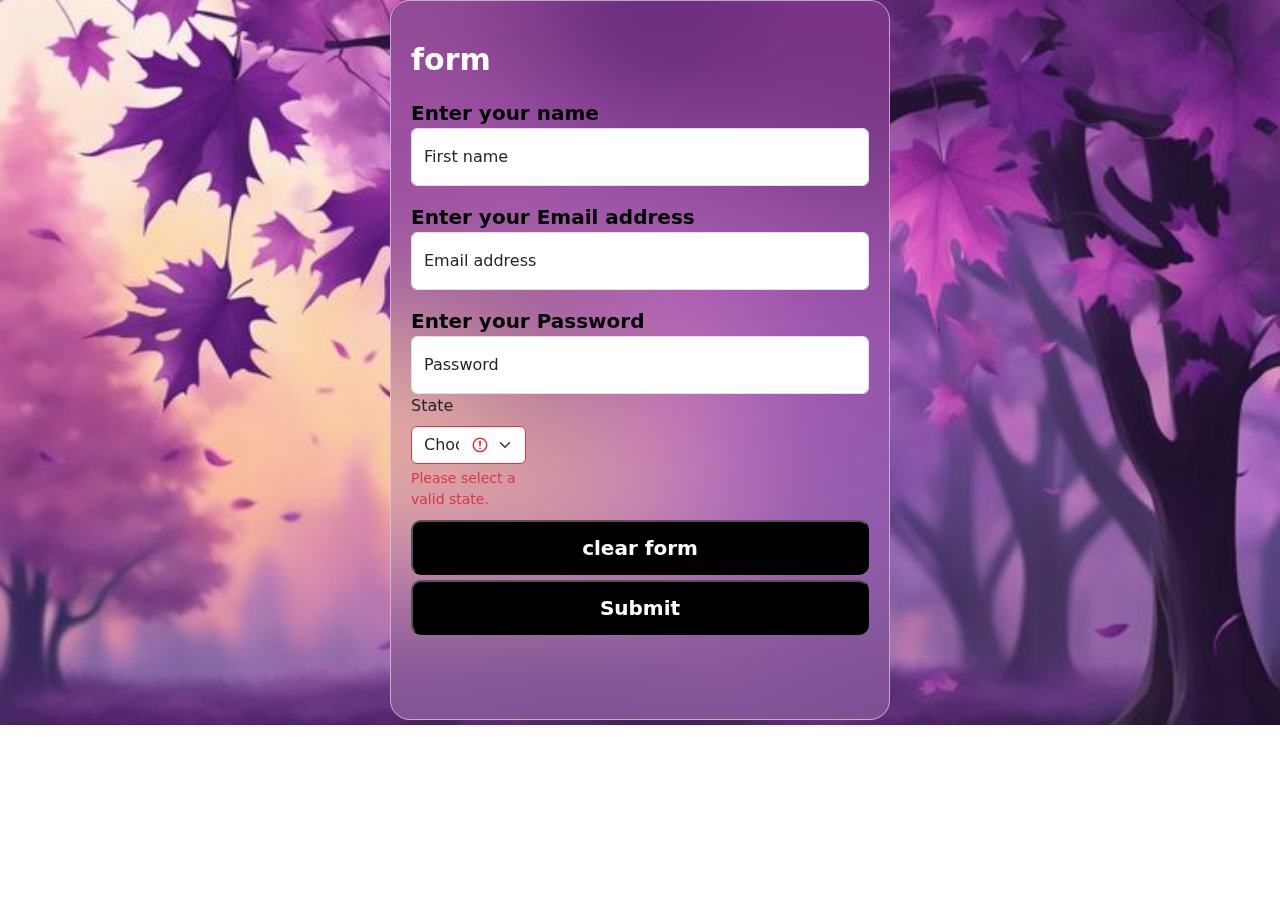
<file: index.html>
<!doctype html>
<html lang="en">
  <head>
    <meta charset="utf-8">
    <meta name="viewport" content="width=device-width, initial-scale=1">
    <title>required form-1</title>
    <link rel="stylesheet" href="style.css">
    <link href="https://cdn.jsdelivr.net/npm/bootstrap@5.3.3/dist/css/bootstrap.min.css" rel="stylesheet" integrity="sha384-QWTKZyjpPEjISv5WaRU9OFeRpok6YctnYmDr5pNlyT2bRjXh0JMhjY6hW+ALEwIH" crossorigin="anonymous">
  </head>
  <body>
    <div class="container bo d-flex justify-content-center align-items-center">
       <div class="main">
        <form action=" needs-validation">
        <div class="heading mb-3 mt-3 "><p class="f">form</p></div>
        <label for="" class="range_2">Enter your name</label>

        <div class="form-floating mb-3">
            <input type="text" class="form-control" id="floatingInput" placeholder="name@example.com"  required>
            <label style="background-color: transparent;" for="floatingInput">First name</label>
            
          </div>
          <label for="" class="range_2">Enter your Email address</label>

        <div class="form-floating mb-3">
            <input type="email" class="form-control" id="floatingInput" placeholder="name@example.com" required>
            <label for="floatingInput">Email address</label>
          </div>
          <label for="" class="range_2">Enter your Password</label>

          <div class="form-floating">
            <input type="password" class="form-control" id="floatingPassword" placeholder="Password"  required>
            <label for="floatingPassword">Password</label>
            
          </div>
          
          <div class="col-md-3">
            <label for="validationServer04" class="form-label">State</label>
            <select class="form-select is-invalid" id="validationServer04" aria-describedby="validationServer04Feedback" required>
              <option selected disabled value="">Choose...</option>
              <option>...</option>
            </select>
            <div id="validationServer04Feedback" class="invalid-feedback">
              Please select a valid state.
            </div>
          </div>
         

          


          <div class="row">
            <div class="col-12">
                <button class="sub"><input class="sub_3"  type="reset" value="clear form"></button>
            </div>
          </div>

          <div class="row">
            <div class="col-12">
                <button class="sub_2"><input class="sub_3" style="background-color: black; color:white ;" type="submit"></button>
            </div>
          </div>
        </form>
       </div>

      </div>
    <script src="https://cdn.jsdelivr.net/npm/bootstrap@5.3.3/dist/js/bootstrap.bundle.min.js" integrity="sha384-YvpcrYf0tY3lHB60NNkmXc5s9fDVZLESaAA55NDzOxhy9GkcIdslK1eN7N6jIeHz" crossorigin="anonymous"></script>
  </body>
</html>
</file>
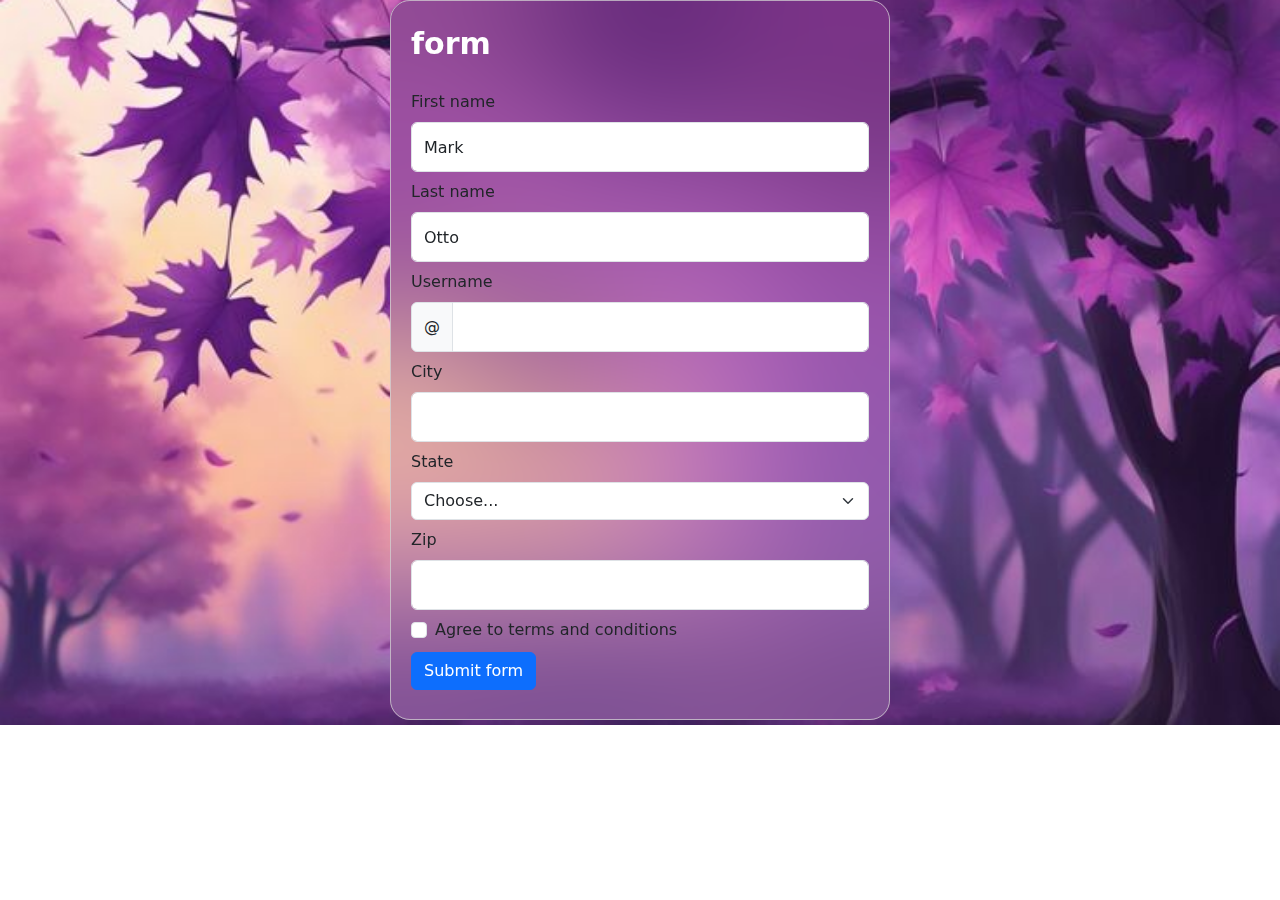
<file: index2.html>
<!doctype html>
<html lang="en">
  <head>
    <meta charset="utf-8">
    <meta name="viewport" content="width=device-width, initial-scale=1">
    <title>validation form-2</title>
    <link rel="stylesheet" href="style.css">
    <link href="https://cdn.jsdelivr.net/npm/bootstrap@5.3.3/dist/css/bootstrap.min.css" rel="stylesheet" integrity="sha384-QWTKZyjpPEjISv5WaRU9OFeRpok6YctnYmDr5pNlyT2bRjXh0JMhjY6hW+ALEwIH" crossorigin="anonymous">
  </head>
  <body>
    <div class="container bo d-flex justify-content-center align-items-center">
       <div class="main">
        <form class="row g-2 needs-validation" novalidate>
            <div class="heading"><p class="f">form</p></div>

            <div class="col-md-12">
              <label for="validationCustom01" class="form-label">First name</label>
              <input style="height: 50px;" type="text" class="form-control" id="validationCustom01" value="Mark" required>
              <div class="valid-feedback">
                Looks good!
              </div>
            </div>
            <div class="col-md-12">
              <label for="validationCustom02" class="form-label">Last name</label>
              <input  style="height: 50px;" type="text" class="form-control" id="validationCustom02" value="Otto" required>
              <div class="valid-feedback">
                Looks good!
              </div>
            </div>
            <div class="col-md-12">
              <label for="validationCustomUsername" class="form-label">Username</label>
              <div class="input-group has-validation">
                <span class="input-group-text" id="inputGroupPrepend">@</span>
                <input style="height: 50px;" type="text" class="form-control" id="validationCustomUsername" aria-describedby="inputGroupPrepend" required>
                <div class="invalid-feedback">
                  Please choose a username.
                </div>
              </div>
            </div>
            <div class="col-md-12">
              <label for="validationCustom03" class="form-label">City</label>
              <input  style="height: 50px;" type="text" class="form-control" id="validationCustom03" required>
              <div class="invalid-feedback">
                Please provide a valid city.
              </div>
            </div>
            <div class="col-md-12">
              <label for="validationCustom04" class="form-label">State</label>
              <select class="form-select" id="validationCustom04" required>
                <option selected disabled value="">Choose...</option>
                <option>...</option>
              </select>
              <div class="invalid-feedback">
                Please select a valid state.
              </div>
            </div>
            <div class="col-md-12">
              <label for="validationCustom05" class="form-label">Zip</label>
              <input style="height: 50px;" type="text" class="form-control" id="validationCustom05" required>
              <div class="invalid-feedback">
                Please provide a valid zip.
              </div>
            </div>
            <div class="col-12">
              <div class="form-check">
                <input class="form-check-input" type="checkbox" value="" id="invalidCheck" required>
                <label class="form-check-label" for="invalidCheck">
                  Agree to terms and conditions
                </label>
                <div class="invalid-feedback">
                  You must agree before submitting.
                </div>
              </div>
            </div>
            <div class="col-12">
              <button class="btn btn-primary" type="submit">Submit form</button>
            </div>
          </form>
       </div>

      </div>
    <script src="https://cdn.jsdelivr.net/npm/bootstrap@5.3.3/dist/js/bootstrap.bundle.min.js" integrity="sha384-YvpcrYf0tY3lHB60NNkmXc5s9fDVZLESaAA55NDzOxhy9GkcIdslK1eN7N6jIeHz" crossorigin="anonymous"></script>
  </body>
</html>
</file>
<file: style.css>
body{
    padding: 0px;
    margin: 0px;
    box-sizing: border-box;
    background-image: url(./100+\ Maple\ Leaf\ and\ Tree\ Backgrounds\,\ Illustrations\,\ Patterns\ \(Free\,\ High-Res\).jpeg);
    background-size: cover;
    background-position: center;
    background-repeat: no-repeat;
height: 720px;
}
.bo{
    /* border: 1px solid black;  */
    height: 720px;
    
   
}
.main{
    width: 500px;
    height: 720px;
    backdrop-filter: blur(80px);
    border-radius: 20px;
    padding: 20px;
    border: 1px solid rgba(211, 211, 211, 0.733);
}
.f{
color: white;
font-size: 30px;
font-weight: 700;
}
.sub{
    width: 100%;
    height: 55px;
    /* border: 1px solid black; */
    border-radius: 10px;
    background-color: black;
    color: rgb(253, 250, 250);
    font-size: 20px;
    font-weight: 600;
    margin-top: 10px;
}
/* #floatingInput{
    background-color:transparent;
    border: 1px solid black;
}
#floatingPassword{
    background-color:transparent;
    border: 1px solid black;

} */
.sub_2{
    width: 100%;
    height: 55px;
    /* border: 1px solid black; */
    border-radius: 10px;
    background-color: black;
    color: rgb(253, 250, 250);
    font-size: 20px;
    font-weight: 600;
    margin-top: 5px;
}
.sub_3{
    width: 100%;
    height: 45px;
    border: none;
    border-radius: 10px;
    background-color: black;
    color: rgb(253, 250, 250);
    font-size: 20px;
    font-weight: 600;
   
}

.input{
    width: 30%;
    height: 55px;
    margin-top: 10px;
    border-radius: 10px;

}
.range{
    margin-top: 30px;
    color: black;
    font-size: 20px;
    font-weight: 600;
}
.range_2{
    /* margin-top: -20px; */
    color: black;
    font-size: 20px;
    font-weight: 600;
}
@media(width <=500px){
    .main{
        width: 500px;
        height: 750px;
        backdrop-filter: blur(80px);
        border-radius: 20px;
        padding: 20px;
        border: 1px solid rgba(211, 211, 211, 0.733);
    }
    body{
        padding: 0px;
        margin: 0px;
        box-sizing: border-box;
        background-image: url(./100+\ Maple\ Leaf\ and\ Tree\ Backgrounds\,\ Illustrations\,\ Patterns\ \(Free\,\ High-Res\).jpeg);
        background-size: cover;
        background-position: center;
        background-repeat: no-repeat;
    height: 800px;
    }
}
</file>
